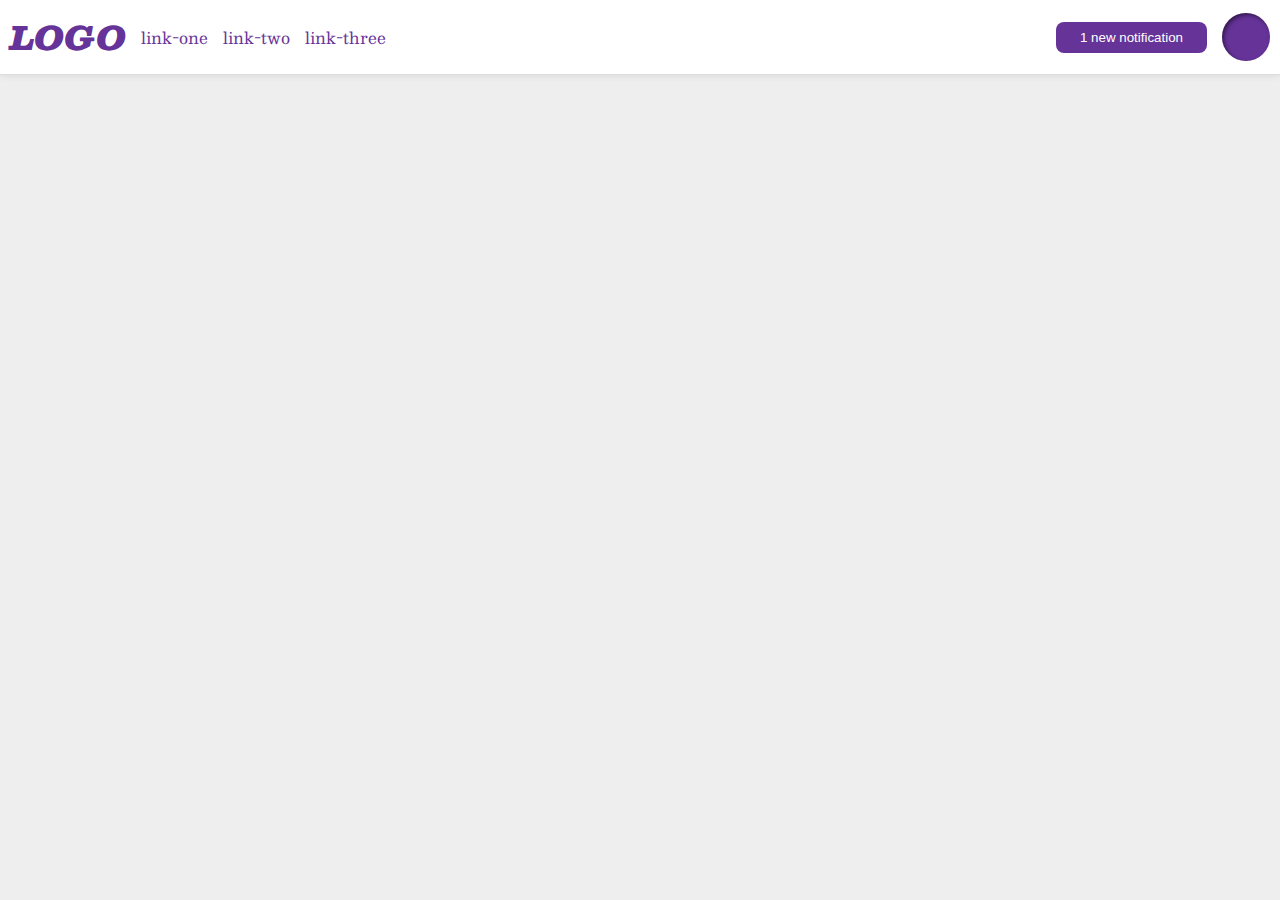
<file: flex/03-flex-header-2/index.html>
<!DOCTYPE html>
<html lang="en">
  <head>
    <meta charset="UTF-8">
    <meta http-equiv="X-UA-Compatible" content="IE=edge">
    <meta name="viewport" content="width=device-width, initial-scale=1.0">
    <title>Flex Header 2</title>
    <link rel="stylesheet" href="style.css">
  </head>
  <body>
    <div class="header">
      <div class="left">
        <div class="logo">
        LOGO
        </div>
        <ul class="links">
          <li><a href="https://google.com">link-one</a></li>
          <li><a href="https://google.com">link-two</a></li>
          <li><a href="https://google.com">link-three</a></li>
        </ul>
      </div>
      <div class="right">
        <button class="notifications">
          1 new notification
        </button>
        <div class="profile-image"></div>
      </div>
    </div>
  </body>
</html>
</file>
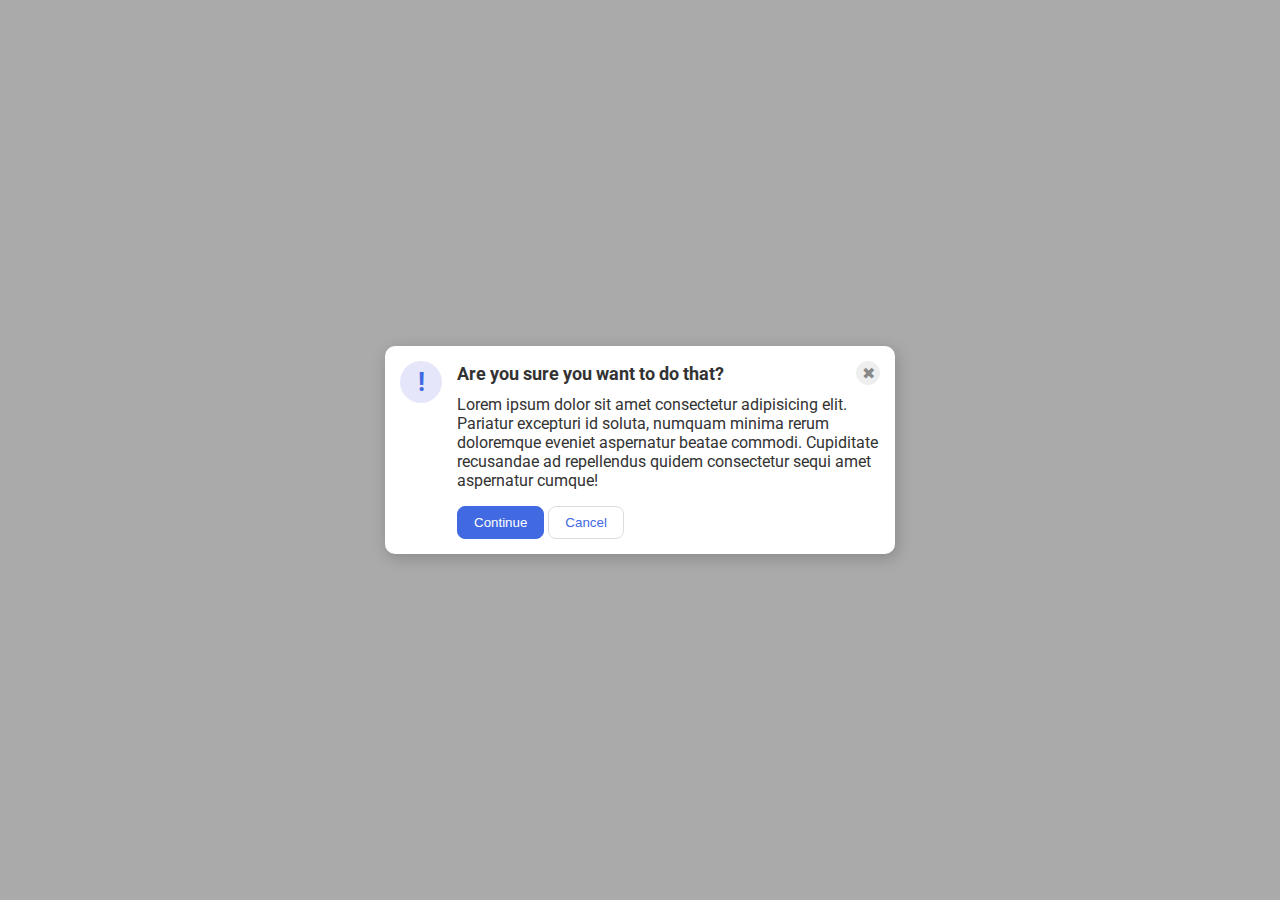
<file: flex/05-flex-modal/index.html>
<!DOCTYPE html>
<html lang="en">
  <head>
    <meta charset="UTF-8">
    <meta http-equiv="X-UA-Compatible" content="IE=edge">
    <meta name="viewport" content="width=device-width, initial-scale=1.0">
    <link rel="stylesheet" href="style.css">
    <title>Modal</title>
  </head>
  <body>
    <div class="modal">
      <div class="icon">!</div>

      <div class="container">
      <div class="header">Are you sure you want to do that?
      <button class="close-button">✖</button>
      </div>
      <div class="text">Lorem ipsum dolor sit amet consectetur adipisicing elit. Pariatur excepturi id soluta, numquam minima rerum doloremque eveniet aspernatur beatae commodi. Cupiditate recusandae ad repellendus quidem consectetur sequi amet aspernatur cumque!</div>
      <button class="continue">Continue</button>
      <button class="cancel">Cancel</button>
      </div>
    </div>
  </body>
</html>
</file>
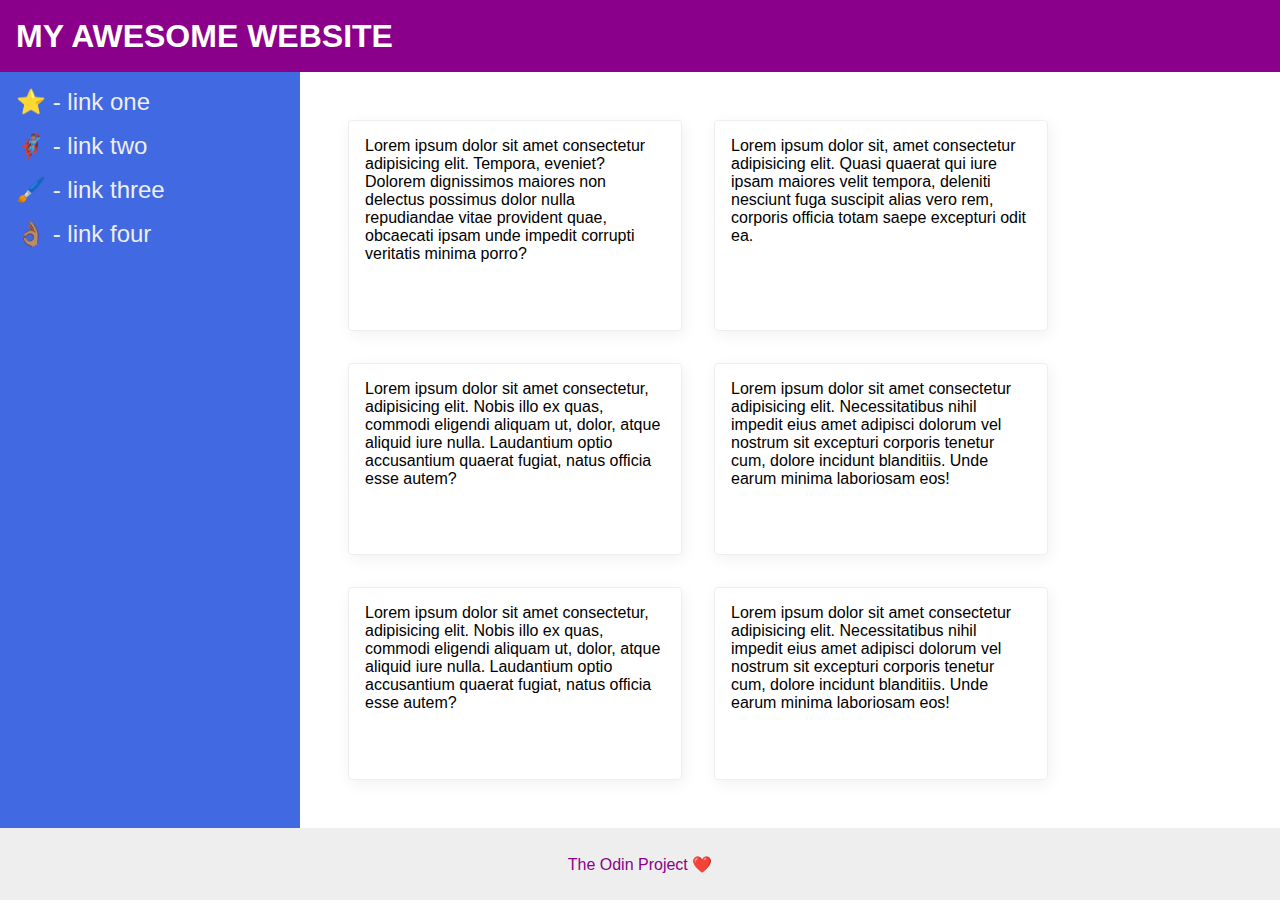
<file: flex/07-flex-layout-2/index.html>
<!DOCTYPE html>
<html lang="en">
  <head>
    <meta charset="UTF-8">
    <meta http-equiv="X-UA-Compatible" content="IE=edge">
    <meta name="viewport" content="width=device-width, initial-scale=1.0">
    <title>The Holy Grail</title>
    <link rel="stylesheet" href="style.css">
  </head>
  <body>
    <div class="header">
      MY AWESOME WEBSITE
    </div>
    
    <div class="body">
    <div class="sidebar">
      <ul>
        <li><a href="#">⭐ - link one</a></li>
        <li><a href="#">🦸🏽‍♂️ - link two</a></li>
        <li><a href="#">🖌️ - link three</a></li>
        <li><a href="#">👌🏽 - link four</a></li>
      </ul>
    </div>
    
    <div class="container">
    <div class="card">Lorem ipsum dolor sit amet consectetur adipisicing elit. Tempora, eveniet? Dolorem dignissimos maiores non delectus possimus dolor nulla repudiandae vitae provident quae, obcaecati ipsam unde impedit corrupti veritatis minima porro?</div>
    <div class="card">Lorem ipsum dolor sit, amet consectetur adipisicing elit. Quasi quaerat qui iure ipsam maiores velit tempora, deleniti nesciunt fuga suscipit alias vero rem, corporis officia totam saepe excepturi odit ea.</div>
    <div class="card">Lorem ipsum dolor sit amet consectetur, adipisicing elit. Nobis illo ex quas, commodi eligendi aliquam ut, dolor, atque aliquid iure nulla. Laudantium optio accusantium quaerat fugiat, natus officia esse autem?</div>
    <div class="card">Lorem ipsum dolor sit amet consectetur adipisicing elit. Necessitatibus nihil impedit eius amet adipisci dolorum vel nostrum sit excepturi corporis tenetur cum, dolore incidunt blanditiis. Unde earum minima laboriosam eos!</div>
    <div class="card">Lorem ipsum dolor sit amet consectetur, adipisicing elit. Nobis illo ex quas, commodi eligendi aliquam ut, dolor, atque aliquid iure nulla. Laudantium optio accusantium quaerat fugiat, natus officia esse autem?</div>
    <div class="card">Lorem ipsum dolor sit amet consectetur adipisicing elit. Necessitatibus nihil impedit eius amet adipisci dolorum vel nostrum sit excepturi corporis tenetur cum, dolore incidunt blanditiis. Unde earum minima laboriosam eos!</div>
    </div>
    </div>
    <div class="footer">
      The Odin Project ❤️
    </div>
  </body>
</html>
</file>
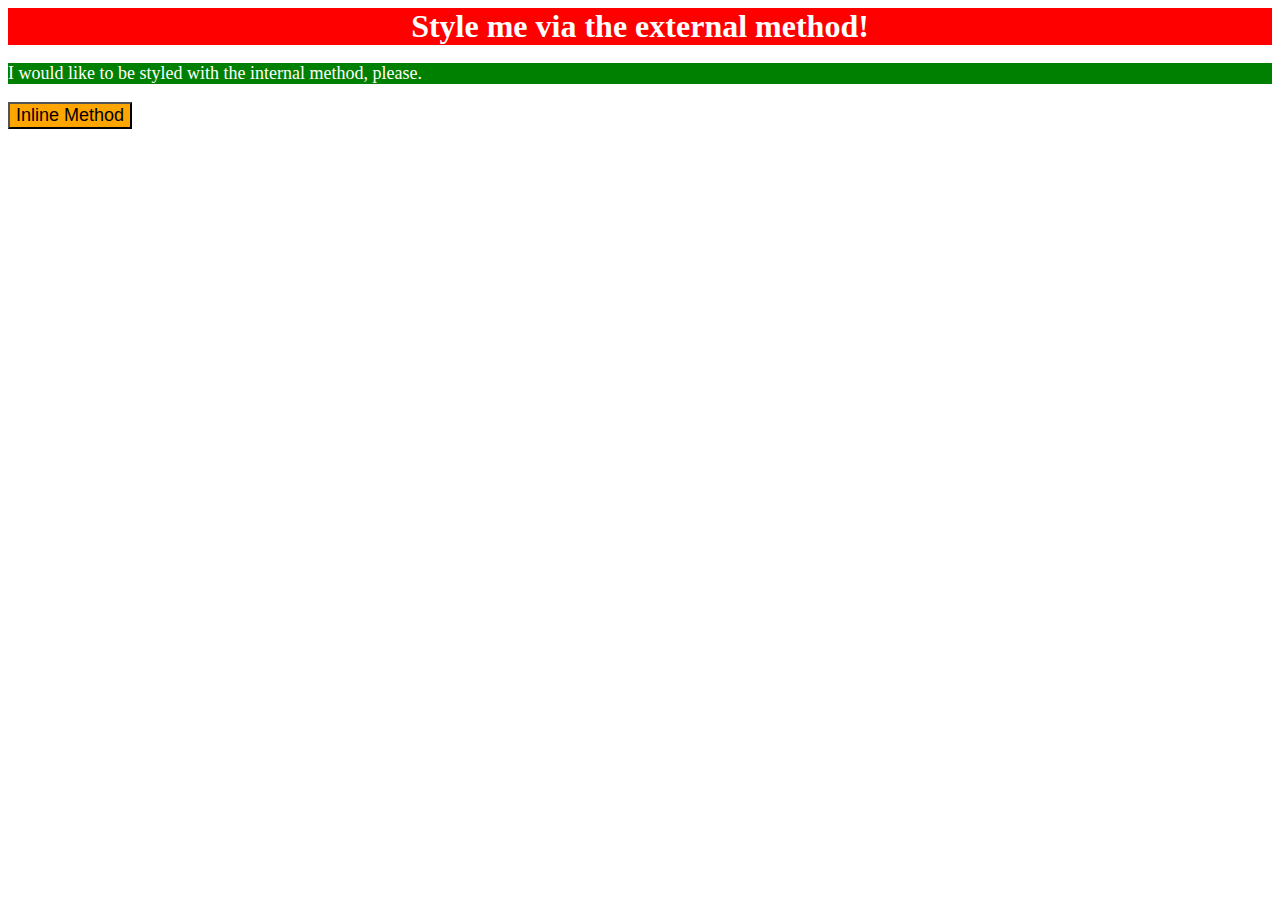
<file: foundations/01-css-methods/index.html>
<!DOCTYPE html>
<html lang="en">
  <head>
    <meta charset="UTF-8">
    <meta http-equiv="X-UA-Compatible" content="IE=edge">
    <meta name="viewport" content="width=device-width, initial-scale=1.0">
    <title>Methods for Adding CSS</title>
    <link rel="stylesheet" href="style.css">
    <style>
      p{
        background-color: green;
        color: white;
        font-size: 18px;
      }
    </style>
  </head>
  <body>
    <div>Style me via the external method!</div>
    <p>I would like to be styled with the internal method, please.</p>
    <button style="background-color: orange;font-size: 18px;">Inline Method</button>
  </body>
</html>
</file>
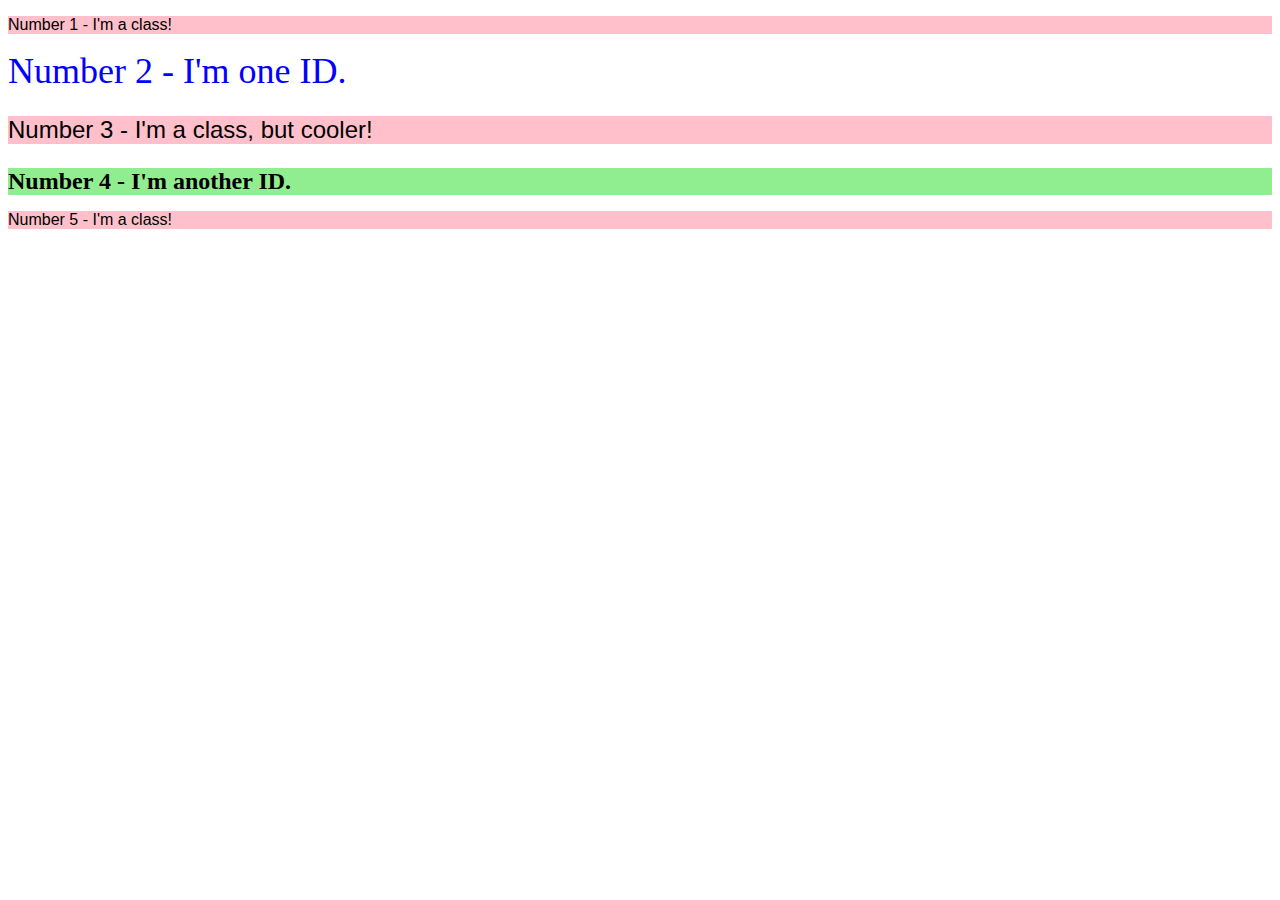
<file: foundations/02-class-id-selectors/index.html>
<!DOCTYPE html>
<html lang="en">
  <head>
    <meta charset="UTF-8">
    <meta http-equiv="X-UA-Compatible" content="IE=edge">
    <meta name="viewport" content="width=device-width, initial-scale=1.0">
    <title>Class and ID Selectors</title>
    <link rel="stylesheet" href="style.css">
  </head>
  <body>
    <p class="first-one">Number 1 - I'm a class!</p>
    <div id="hello">Number 2 - I'm one ID.</div>
    <p class="first-one third-one">Number 3 - I'm a class, but cooler!</p>
    <div id="world">Number 4 - I'm another ID.</div>
    <p class="first-one">Number 5 - I'm a class!</p>
  </body>
</html>
</file>
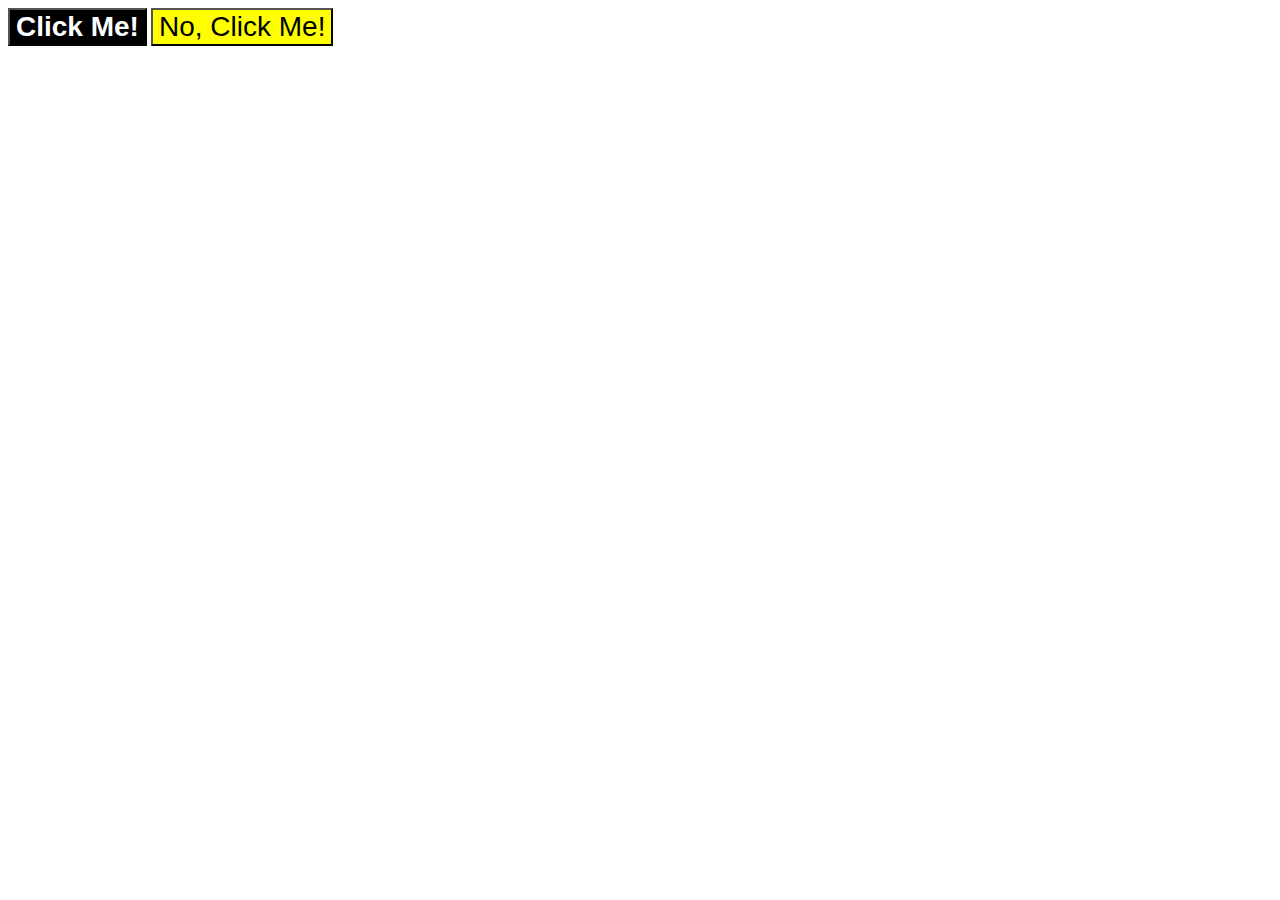
<file: foundations/03-grouping-selectors/index.html>
<!DOCTYPE html>
<html lang="en">
  <head>
    <meta charset="UTF-8">
    <meta http-equiv="X-UA-Compatible" content="IE=edge">
    <meta name="viewport" content="width=device-width, initial-scale=1.0">
    <title>Grouping Selectors</title>
    <link rel="stylesheet" href="style.css">
  </head>
  <body>
    <button class="first">Click Me!</button>
    <button class="second" >No, Click Me!</button>
  </body>
</html>
</file>
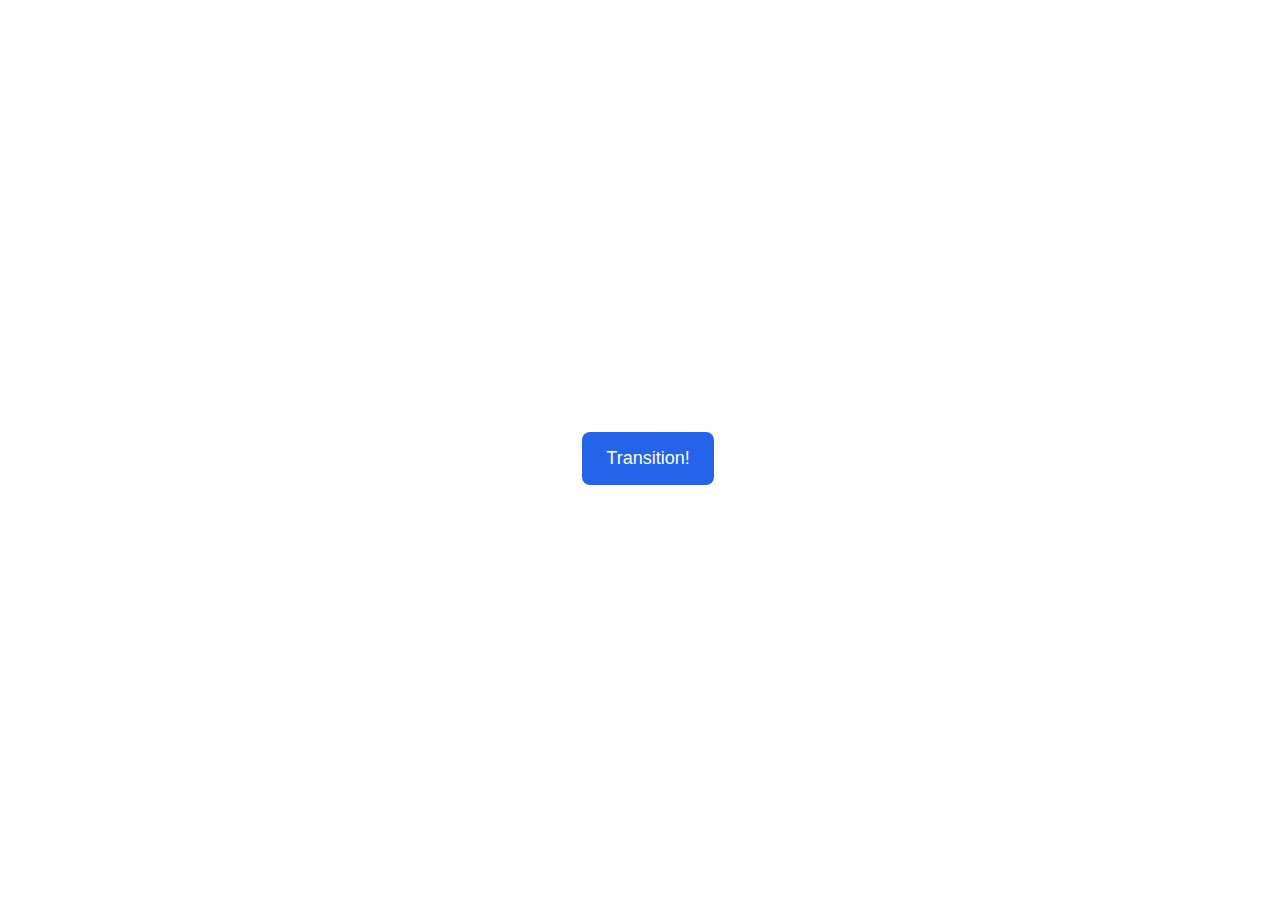
<file: advanced-html-css/animation/01-button-hover/index.html>
<!DOCTYPE html>
<html lang="en">
  <head>
    <meta charset="UTF-8" />
    <meta http-equiv="X-UA-Compatible" content="IE=edge" />
    <meta name="viewport" content="width=device-width, initial-scale=1.0" />
    <title>Button Hover</title>
    <link rel="stylesheet" href="style.css" />
  </head>
  <body>
    <div id="transition-container">
      <button>Transition!</button>
    </div>
  </body>
</html>
</file>
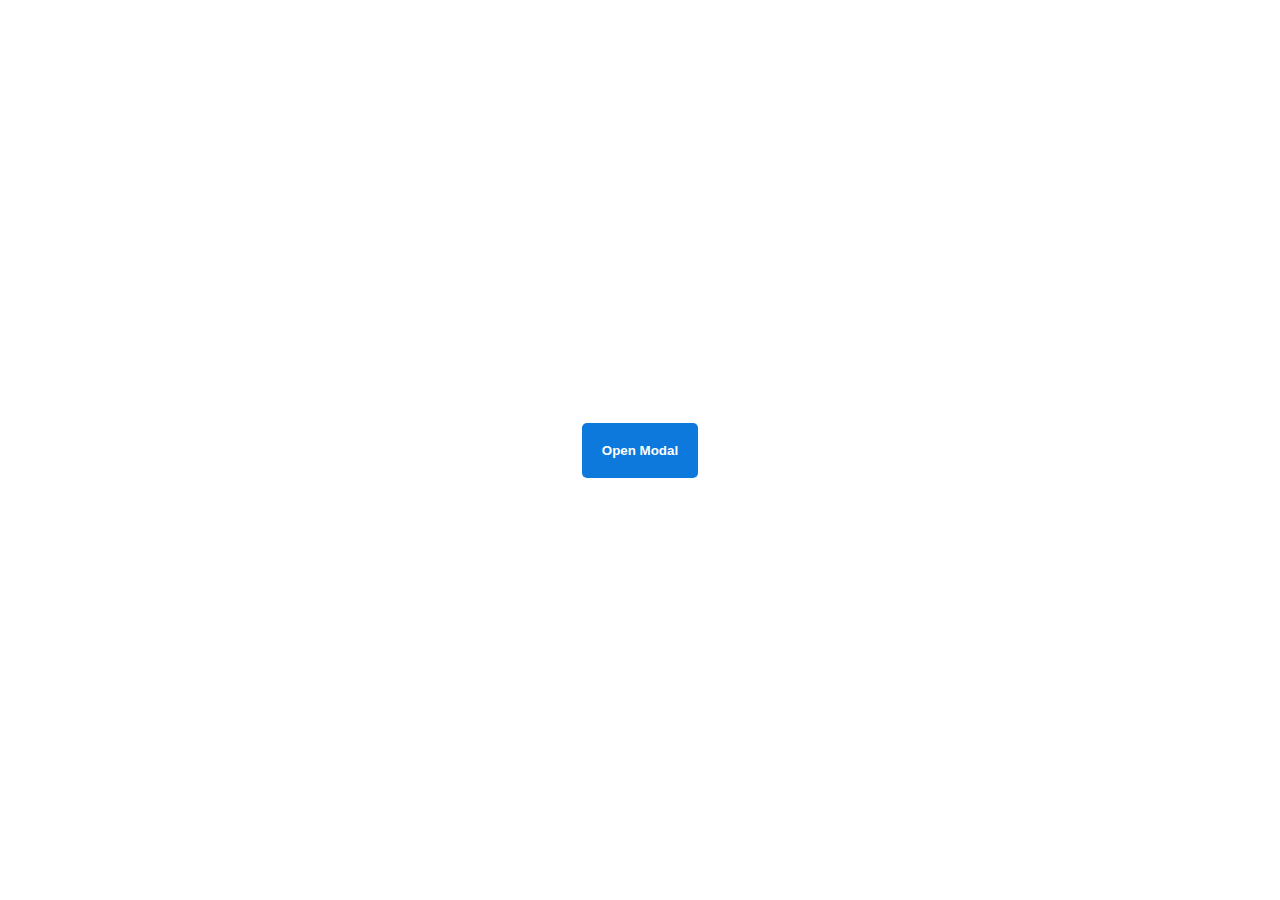
<file: advanced-html-css/animation/02-pop-up/index.html>
<!DOCTYPE html>
<html lang="en">
  <head>
    <meta charset="UTF-8" />
    <meta http-equiv="X-UA-Compatible" content="IE=edge" />
    <meta name="viewport" content="width=device-width, initial-scale=1.0" />
    <title>Popup</title>
    <link rel="stylesheet" href="style.css" />
  </head>
  <body>
    <div class="backdrop"></div>
    <div class="popup-modal">
      <h1>Look at me!</h1>
      <p>I'm a pop up dialog!</p>
      <button id="close-modal">Close Modal</button>
    </div>
    <div class="button-container">
      <button id="trigger-modal">Open Modal</button>
    </div>
    <script src="script.js"></script>
  </body>
</html>
</file>
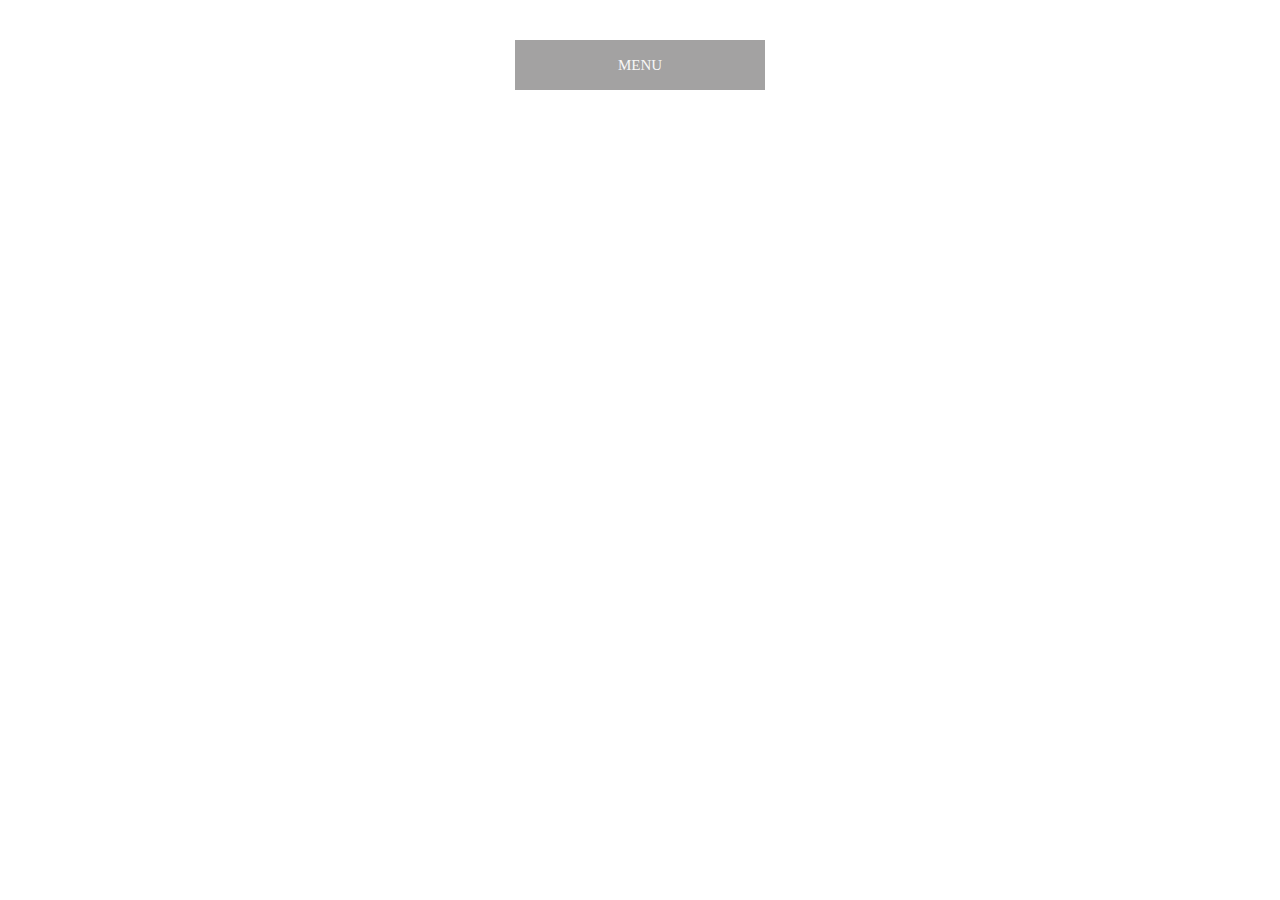
<file: advanced-html-css/animation/03-dropdown-menu/index.html>
<!DOCTYPE html>
<html lang="en">
  <head>
    <meta charset="UTF-8" />
    <meta http-equiv="X-UA-Compatible" content="IE=edge" />
    <meta name="viewport" content="width=device-width, initial-scale=1.0" />
    <title>Dropdown Menu</title>
    <link rel="stylesheet" href="style.css" />
  </head>
  <body>
    <div class="dropdown-container">
        <div class="menu-title">MENU</div>
        <ul class="dropdown-menu">
            <li>ITEM 1</li>
            <li>ITEM 2</li>
            <li>ITEM 3</li>
            <li>ITEM 4</li>
            <li>ITEM 5</li>
        </ul>
    </div>
    <script src="script.js"></script>
  </body>
</html>
</file>
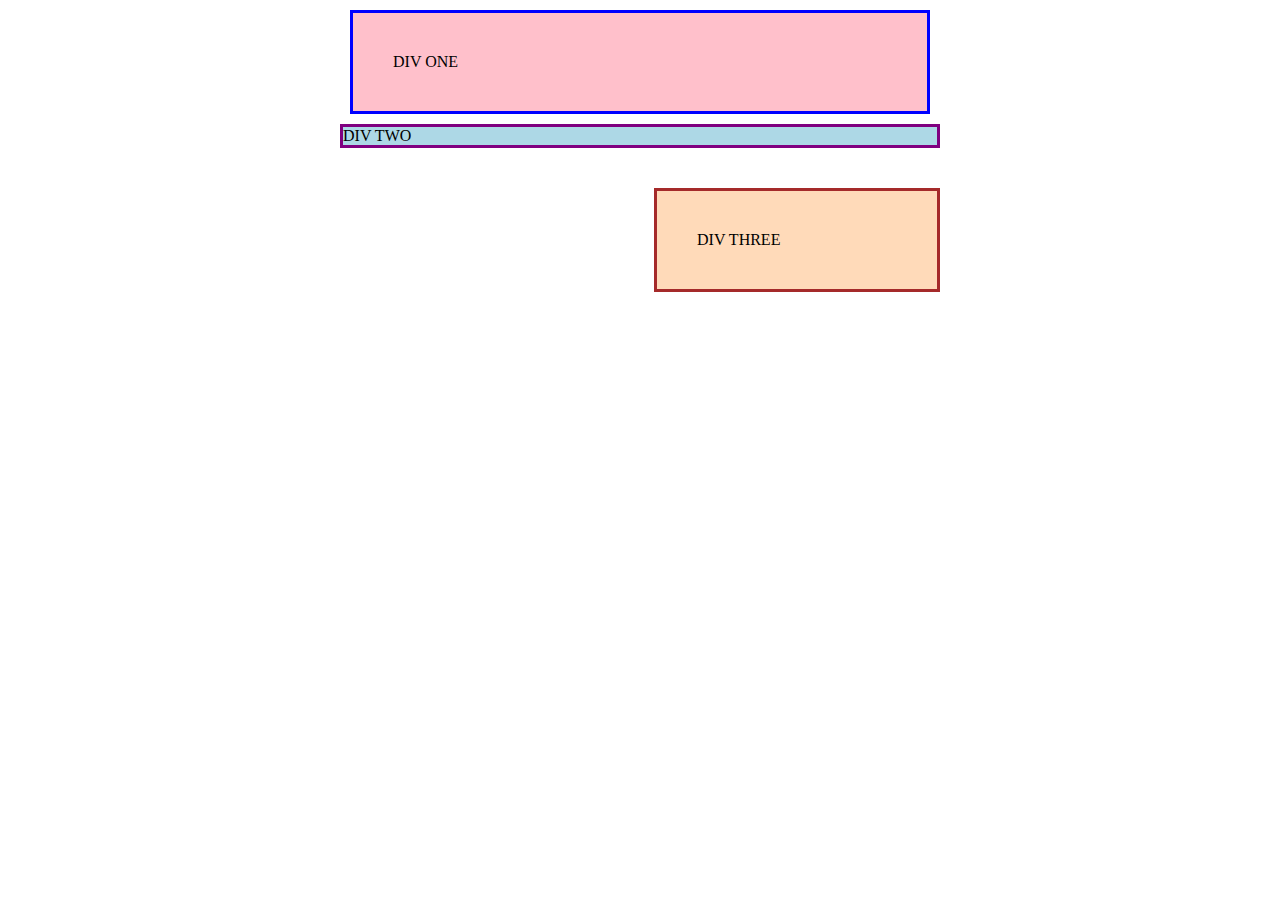
<file: foundations/block-and-inline/01-margin-and-padding-1/index.html>
<!DOCTYPE html>
<html lang="en">
  <head>
    <meta charset="UTF-8">
    <meta http-equiv="X-UA-Compatible" content="IE=edge">
    <meta name="viewport" content="width=device-width, initial-scale=1.0">
    <title>Margin and Padding exercise</title>
    <link rel="stylesheet" href="style.css">
  </head>
  <body>
    <div class="one">
      DIV ONE
    </div>
    <div class="two">
      DIV TWO
    </div>
    <div class="three">
      DIV THREE
    </div>
  </body>
</html>
</file>
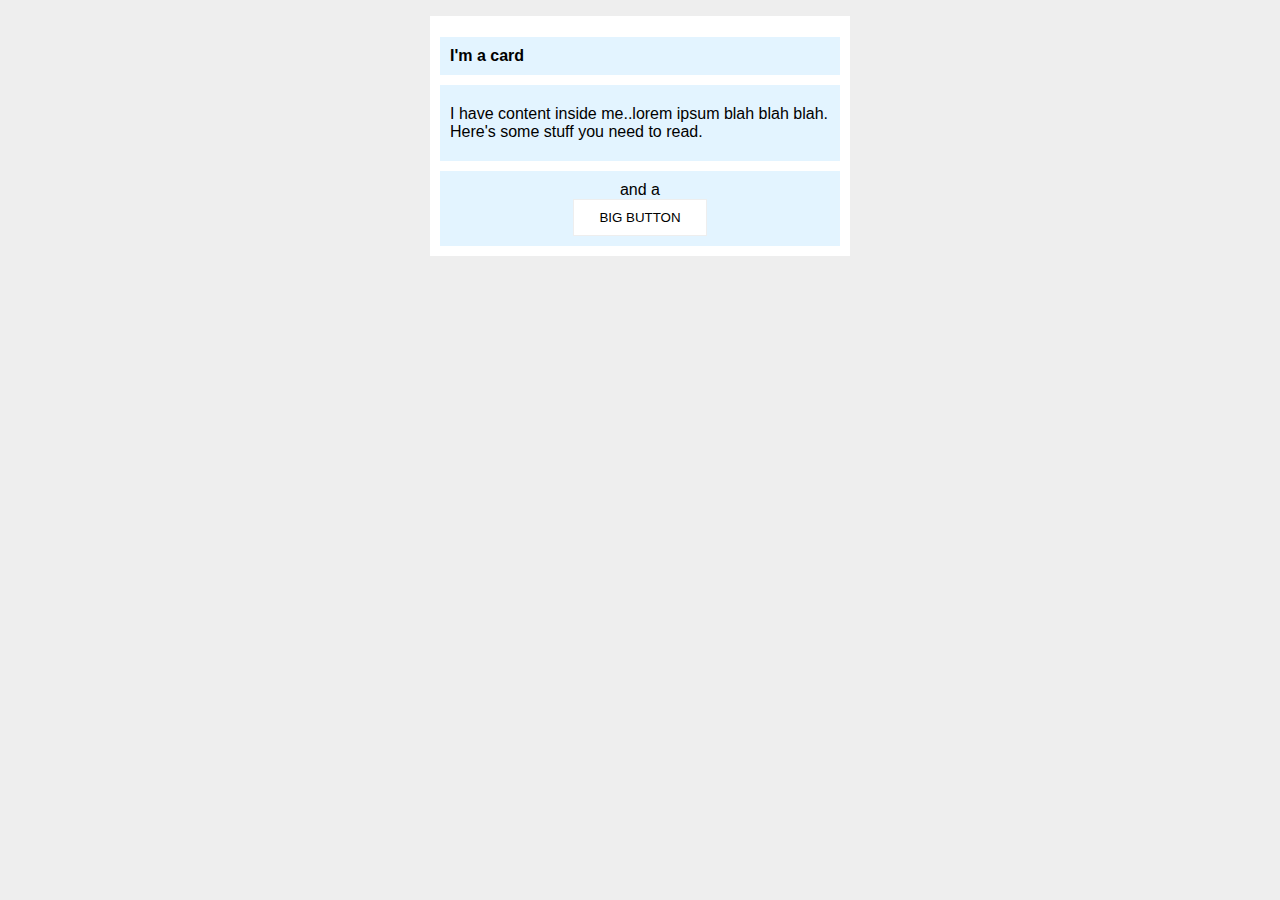
<file: foundations/block-and-inline/02-margin-and-padding-2/index.html>
<!DOCTYPE html>
<html lang="en">
  <head>
    <meta charset="UTF-8">
    <meta http-equiv="X-UA-Compatible" content="IE=edge">
    <meta name="viewport" content="width=device-width, initial-scale=1.0">
    <title>Margin and Padding exercise 2</title>
    <link rel="stylesheet" href="style.css">
  </head>
  <body>
    <div class="card">
      <h1 class="title">I'm a card</h1>
      <div class="content">I have content inside me..lorem ipsum blah blah blah. Here's some stuff you need to read.</div>
      <div class="button-container">and a <button>BIG BUTTON</button></div>
    </div>
  </body>
</html>
</file>
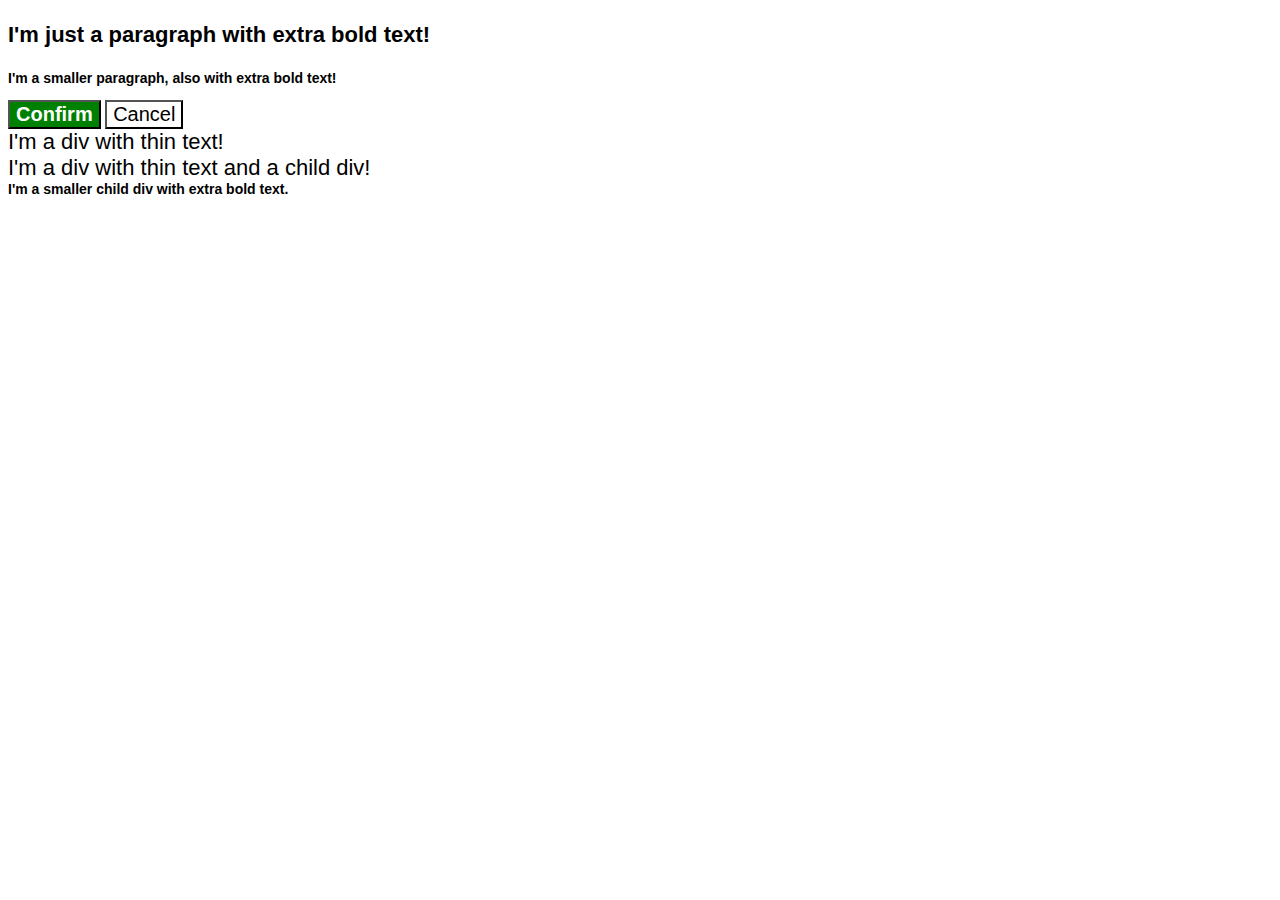
<file: foundations/cascade/01-cascade-fix/index.html>
<!DOCTYPE html>
<html lang="en">
  <head>
    <meta charset="UTF-8">
    <meta http-equiv="X-UA-Compatible" content="IE=edge">
    <meta name="viewport" content="width=device-width, initial-scale=1.0">
    <title>Fix the Cascade</title>
    <link rel="stylesheet" href="style.css">
  </head>
  <body>
    <p class="para">I'm just a paragraph with extra bold text!</p>
    <p class="para small-para">I'm a smaller paragraph, also with extra bold text!</p>

    <button id="confirm-button" class="button confirm">Confirm</button>
    <button id="cancel-button" class="button cancel">Cancel</button>

    <div class="text">I'm a div with thin text!</div>
    <div class="text">I'm a div with thin text and a child div!
      <div class="text child">I'm a smaller child div with extra bold text.</div>
    </div>
  </body>
</html>
</file>
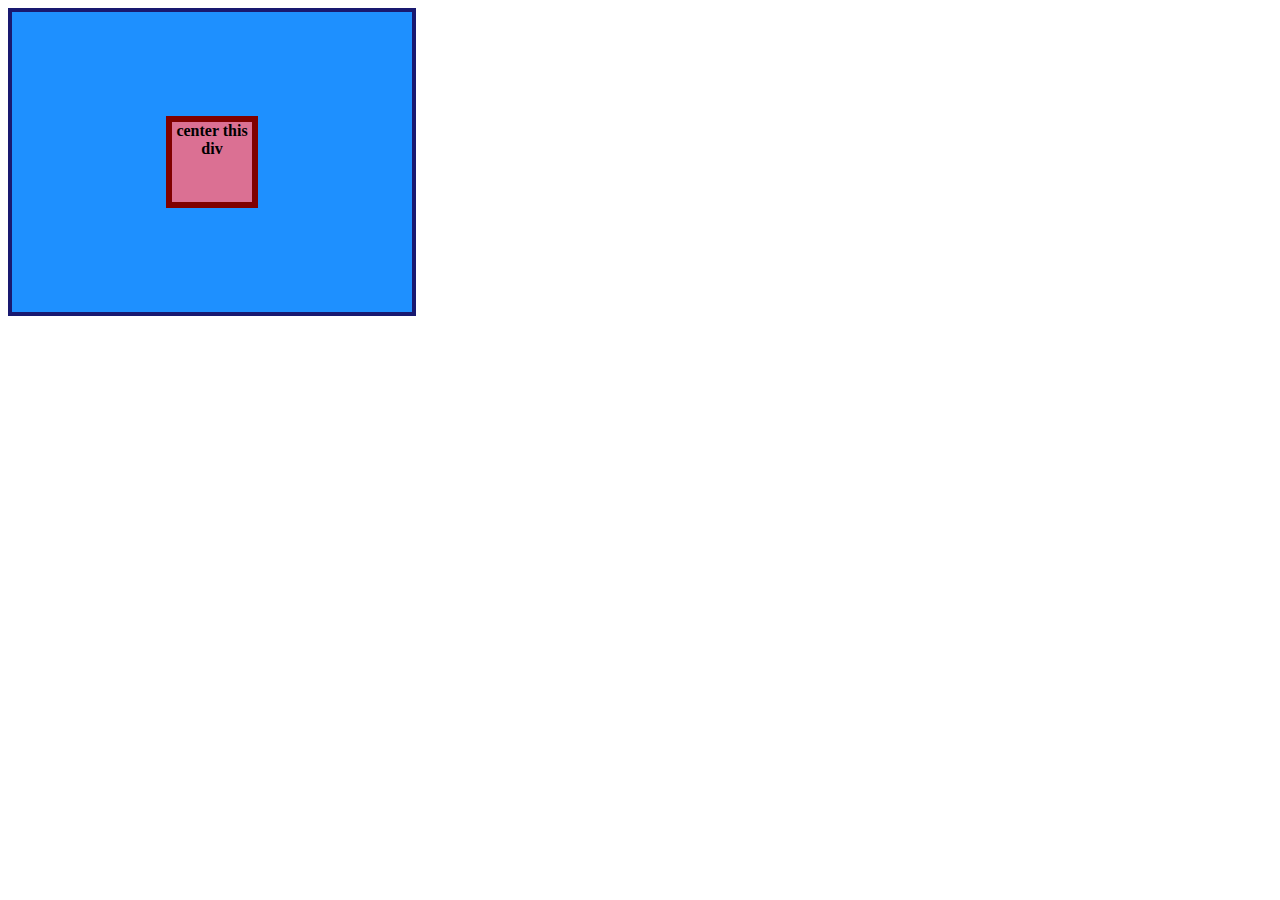
<file: foundations/flex/01-flex-center/index.html>
<!DOCTYPE html>
<html lang="en">
  <head>
    <meta charset="UTF-8">
    <meta http-equiv="X-UA-Compatible" content="IE=edge">
    <meta name="viewport" content="width=device-width, initial-scale=1.0">
    <title>CENTER THIS DIV</title>
    <link rel="stylesheet" href="style.css">
  </head>
  <body>
    <div class="container">
      <div class="box">center this div</div>
    </div>
  </body>
</html>
</file>
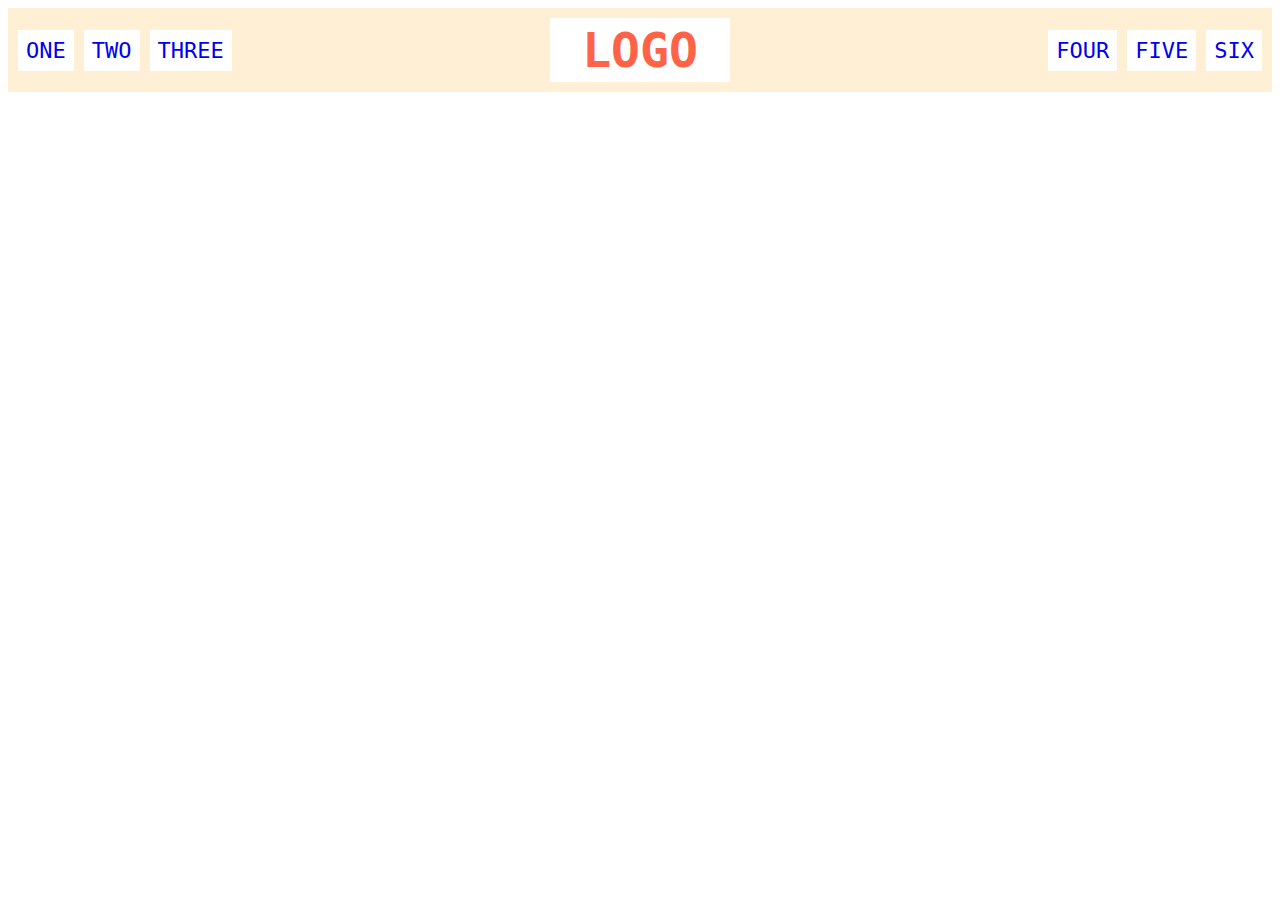
<file: foundations/flex/02-flex-header/index.html>
<!DOCTYPE html>
<html lang="en">
  <head>
    <meta charset="UTF-8">
    <meta http-equiv="X-UA-Compatible" content="IE=edge">
    <meta name="viewport" content="width=device-width, initial-scale=1.0">
    <title>Flex Header</title>
    <link rel="stylesheet" href="style.css">
  </head>
  <body>
    <div class="header">
      <div class="left-links">
        <ul>
          <li><a href="#">ONE</a></li>
          <li><a href="#">TWO</a></li>
          <li><a href="#">THREE</a></li>
        </ul>
      </div>
      <div class="logo">LOGO</div>
      <div class="right-links">
        <ul>
          <li><a href="#">FOUR</a></li>
          <li><a href="#">FIVE</a></li>
          <li><a href="#">SIX</a></li>
        </ul>
      </div>
    </div>
  </body>
</html>
</file>
<file: flex/03-flex-header-2/style.css>
/* this is some magical font-importing.  
you'll learn about it later. */
@import url('https://fonts.googleapis.com/css2?family=Besley:ital,wght@0,400;1,900&display=swap');

body {
  margin: 0;
  background: #eee;
  font-family: Besley, serif;
}

.header {
  background: white;
  border-bottom: 1px solid #ddd;
  box-shadow: 0 0 8px rgba(0,0,0,.1);
  display: flex;
  justify-content:space-between;
  padding: 10px;
}

.profile-image {
  background: rebeccapurple;
  box-shadow: inset 2px 2px 4px rgba(0,0,0,.5);
  border-radius: 50%;
  width: 48px;
  height: 48px;
}

.logo {
  color: rebeccapurple;
  font-size: 32px;
  font-weight: 900;
  font-style: italic;
}

button {
  border: none;
  border-radius: 8px;
  background: rebeccapurple;
  color: white;
  padding: 8px 24px;
  
}

a {
  /* this removes the line under our links */
  text-decoration: none;
  color: rebeccapurple;
}

ul {
  list-style-type: none;
  display: flex;
  gap: 15px;
  margin: 0;
  padding: 0;
}

.left, .right{
  display: flex;
  align-items: center;
  gap: 15px;
}
</file>
<file: flex/05-flex-modal/style.css>
@import url('https://fonts.googleapis.com/css2?family=Roboto:wght@400;700&display=swap');

html, body {
  height: 100%;
}

body {
  font-family: Roboto, sans-serif;
  margin: 0;
  background: #aaa;
  color: #333;
  /* I'll give you this one for free lol */
  display: flex;
  align-items: center;
  justify-content: center;
}

.modal {
  background: white;
  width: 480px;
  border-radius: 10px;
  box-shadow: 2px 4px 16px rgba(0,0,0,.2);
  display: flex;
  gap: 15px;
  padding: 15px;
}

.icon {
  color: royalblue;
  font-size: 26px;
  font-weight: 700;
  background: lavender;
  width: 42px;
  height: 42px;
  border-radius: 50%;
  display: flex;
  align-items: center;
  justify-content: center;
  flex-shrink: 0 ;
}

.close-button {
  background: #eee;
  border-radius: 50%;
  color: #888;
  font-weight: 400;
  font-size: 16px;
  height: 24px;
  width: 24px;
  display: flex;
  align-items: center;
  justify-content: center;
  border: 1px solid #eee;
  padding: 0;
}

button {
  cursor: pointer;
  padding: 8px 16px;
  border-radius: 8px;
}

button.continue {
  background: royalblue;
  border: 1px solid royalblue;
  color: white;
}

button.cancel {
  background: white;
  border: 1px solid #ddd;
  color: royalblue;
}

.header{
  display: flex;
  align-items: center;
  justify-content: space-between;
  font-size: 18px;
  font-weight: 700;
  margin-bottom: 10px;

}
.text {
  margin-bottom: 16px;
}
</file>
<file: flex/07-flex-layout-2/style.css>
body {
  font-family: -apple-system, BlinkMacSystemFont, 'Segoe UI', Roboto, Oxygen, Ubuntu, Cantarell, 'Open Sans', 'Helvetica Neue', sans-serif;
  margin: 0;
  min-height: 100vh;
  display: flex;
  flex-direction: column;
}

.header {
  height: 72px;
  background: darkmagenta;
  color: white;
  font-weight:900;
  font-size: 32px;
  display: flex;
  align-items: center;
  padding:0 16px;
  
}

.footer {
  height: 72px;
  background: #eee;
  color: darkmagenta;
  display: flex;
  align-items: center;
  justify-content: center;
}

.sidebar {
  width: 300px;
  background: royalblue;
  box-sizing: border-box;
  flex-shrink: 0;
  padding: 16px;

}

.card {
  border: 1px solid #eee;
  box-shadow: 2px 4px 16px rgba(0,0,0,.06);
  border-radius: 4px;
  width: 300px;
  padding: 16px;
}

ul{
  list-style-type: none;
  padding: 0;
  margin: 0;
}

li{
  margin-bottom: 16px;
}
a{
  color: #eee;
  text-decoration: none;
  font-size: 24px ;
}
.body{
  display: flex;
  flex: 1;
}

.container{
  padding: 48px;
  display: flex;
  flex-wrap: wrap;
  gap: 32px;
}
</file>
<file: foundations/01-css-methods/style.css>
div {
    background-color: red;
    color : white;
    font-size: 32px;
    text-align: center;
    font-weight: bold;


}
</file>
<file: foundations/02-class-id-selectors/style.css>
.first-one {
    background-color: pink;
    font-family: Verdana, sans-serif;


}

.third-one{
    font-size: 24px;
}

#hello {
    color: blue;
    font-size: 36px;
}

#world{
    background-color: lightgreen;
    font-size: 24px;
    font-weight: bold;
}
</file>
<file: foundations/03-grouping-selectors/style.css>
.first,
.second {
    font-size: 28px;
    font-family: Arial, Helvetica, sans-serif;
}

.first{
    background-color: black;
    color: white;
    font-weight: bold;
}

.second{
    background-color: yellow;
}
</file>
<file: advanced-html-css/animation/01-button-hover/style.css>
#transition-container {
  width: 100vw;
  height: 100vh;
  display: flex;
  flex-direction: column;
  justify-content: center;
  align-items: center;
  font-family: Arial, sans-serif;
}

button {
  border-radius: 8px;
  border: none;
  background-color: #2563eb;
  color: white;
  font-size: 18px;
  padding: 16px 24px;
  text-align: center;
  transition: transform .3s ease-in-out;
}

button:hover {
  transform: scale(1.2);
}
</file>
<file: advanced-html-css/animation/02-pop-up/style.css>
* {
  padding: 0;
  margin: 0;
}

body {
  overflow: hidden;
}

.button-container {
  width: 100vw;
  height: 100vh;
  background-color: #ffffff;
  opacity: 100%;
  display: flex;
  align-items: center;
  justify-content: center;
}

button {
  padding: 20px;
  color: #ffffff;
  background-color: #0e79dd;
  border: none;
  border-radius: 5px;
  font-weight: 600;
}

.popup-modal {
  padding: 32px 64px;
  background-color: white;
  border: 1px solid black;
  border-radius: 10px;
  position: fixed;
  top: 50%;
  left: 50%;
  transform-origin: center;
  transform: translate(-50%, -50%);
  pointer-events: none;
  opacity:0%;
  transition: transform 0.3s ease-in-out, opacity 0.4s ease;
  text-align: center;
  transform: translate(-50%, -100%);
}

.popup-modal p {
  margin-bottom: 24px;
}

.backdrop {
  pointer-events: none;
  position: fixed;
  inset: 0;
  background: #000;
  opacity: 0%;
}

.popup-modal.show {
  opacity: 100%;
  transform: translate(-50%, -50%);
  pointer-events: all;
}

.backdrop.show {
  opacity: 30%;
}
</file>
<file: advanced-html-css/animation/03-dropdown-menu/style.css>
.dropdown-container {
  max-width: 250px;
  margin: 40px auto;
  text-align: center;
  line-height: 50px;
  font-size: 15px;
  color: rgb(247, 247, 247);
  cursor: pointer;
}

.menu-title {
  background-color: rgb(163, 162, 162);
}

.dropdown-menu {
  list-style: none;
  padding: 0;
  margin: 0;
  background-color: rgb(99, 97, 97);

  display: none;
}

ul.dropdown-menu li:hover {
  background: rgb(47, 46, 46);
}

.visible {
  display: block;
  animation: new 0.5s ease-in-out;
  transform-origin: top;
}

@keyframes new{
  0% {
    transform: scaleY(0);
  }
  75%{
    transform: scaleY(1.1);
  }
  100%{
    transform: scaleY(1);
  }
}
</file>
<file: foundations/block-and-inline/01-margin-and-padding-1/style.css>
body {
  max-width: 600px;
  margin: 0 auto;
}

.one {
  background: pink;
  border: 3px solid blue;
  /* CHANGE ME */
  padding: 40px;
  margin: 10px;
}

.two {
  background: lightblue;
  border: 3px solid purple;
  /* CHANGE ME */
  margin-bottom: 40px;
}

.three {
  background: peachpuff;
  border: 3px solid brown;
  width: 200px;
  /* CHANGE ME */
  padding: 40px;
  margin-left: auto;
}
</file>
<file: foundations/block-and-inline/02-margin-and-padding-2/style.css>
body {
  background: #eee;
  font-family: sans-serif;
}

.card {
  width: 400px;
  background: #fff;
  margin: 16px auto;
  padding: 10px;
}

.title {
  background: #e3f4ff;
  padding: 10px;
  margin-bottom: 10px;
  font-size: 16px;
  

}

.content {
  background: #e3f4ff;
  padding: 20px 10px;
  margin-bottom: 10px;
}

.button-container {
  background: #e3f4ff;
  text-align: center;
  padding: 10px;
  
}

button {
  display: block;
  background: white;
  border: 1px solid #eee;
  padding: 10px 25px;
  margin: 0 auto;
  
 
}
</file>
<file: foundations/cascade/01-cascade-fix/style.css>
body {
  font-family: Arial, Helvetica, sans-serif;
}

.para {
  color: hsl(0, 0%, 0%);
  font-weight: 800;
}

.para.small-para {
  font-size: 14px;
  font-weight: 800;
}

.para {
  font-size: 22px;
}

.button.confirm {
  background: green;
  color: white;
  font-weight: bold;
} 

.button {
  background-color: rgb(255, 255, 255);
  color: rgb(0, 0, 0);
  font-size: 20px;
}

.text .child {
  color: rgb(0, 0, 0);
  font-weight: 800;
  font-size: 14px;
}

div.text {
  color: rgb(0, 0, 0);
  font-size: 22px;
  font-weight: 100;
}
</file>
<file: foundations/flex/01-flex-center/style.css>
.container {
  background: dodgerblue;
  border: 4px solid midnightblue;
  width: 400px;
  height: 300px;
  display: flex;
  justify-content: center;
  align-items: center;
}

.box {
  background: palevioletred;
  font-weight: bold;
  text-align: center;
  border: 6px solid maroon;
  width: 80px;
  height: 80px;
}
</file>
<file: foundations/flex/02-flex-header/style.css>
.header  {
  font-family: monospace;
  background: papayawhip;
  display: flex;
  justify-content: space-between;
  padding: 10px;
  align-items: center;
}

.logo {
  font-size: 48px;
  font-weight: 900;
  color: tomato;
  background: white;
  padding: 4px 32px;
}

ul {
  /* this removes the dots on the list items*/
  list-style-type: none;
  display: flex;
  gap: 10px;
  margin: 0;
  padding: 0;
  
}

a {
  font-size: 22px;
  background: white;
  padding: 8px;
  /* this removes the line under the links */
  text-decoration: none;
  
}
</file>
